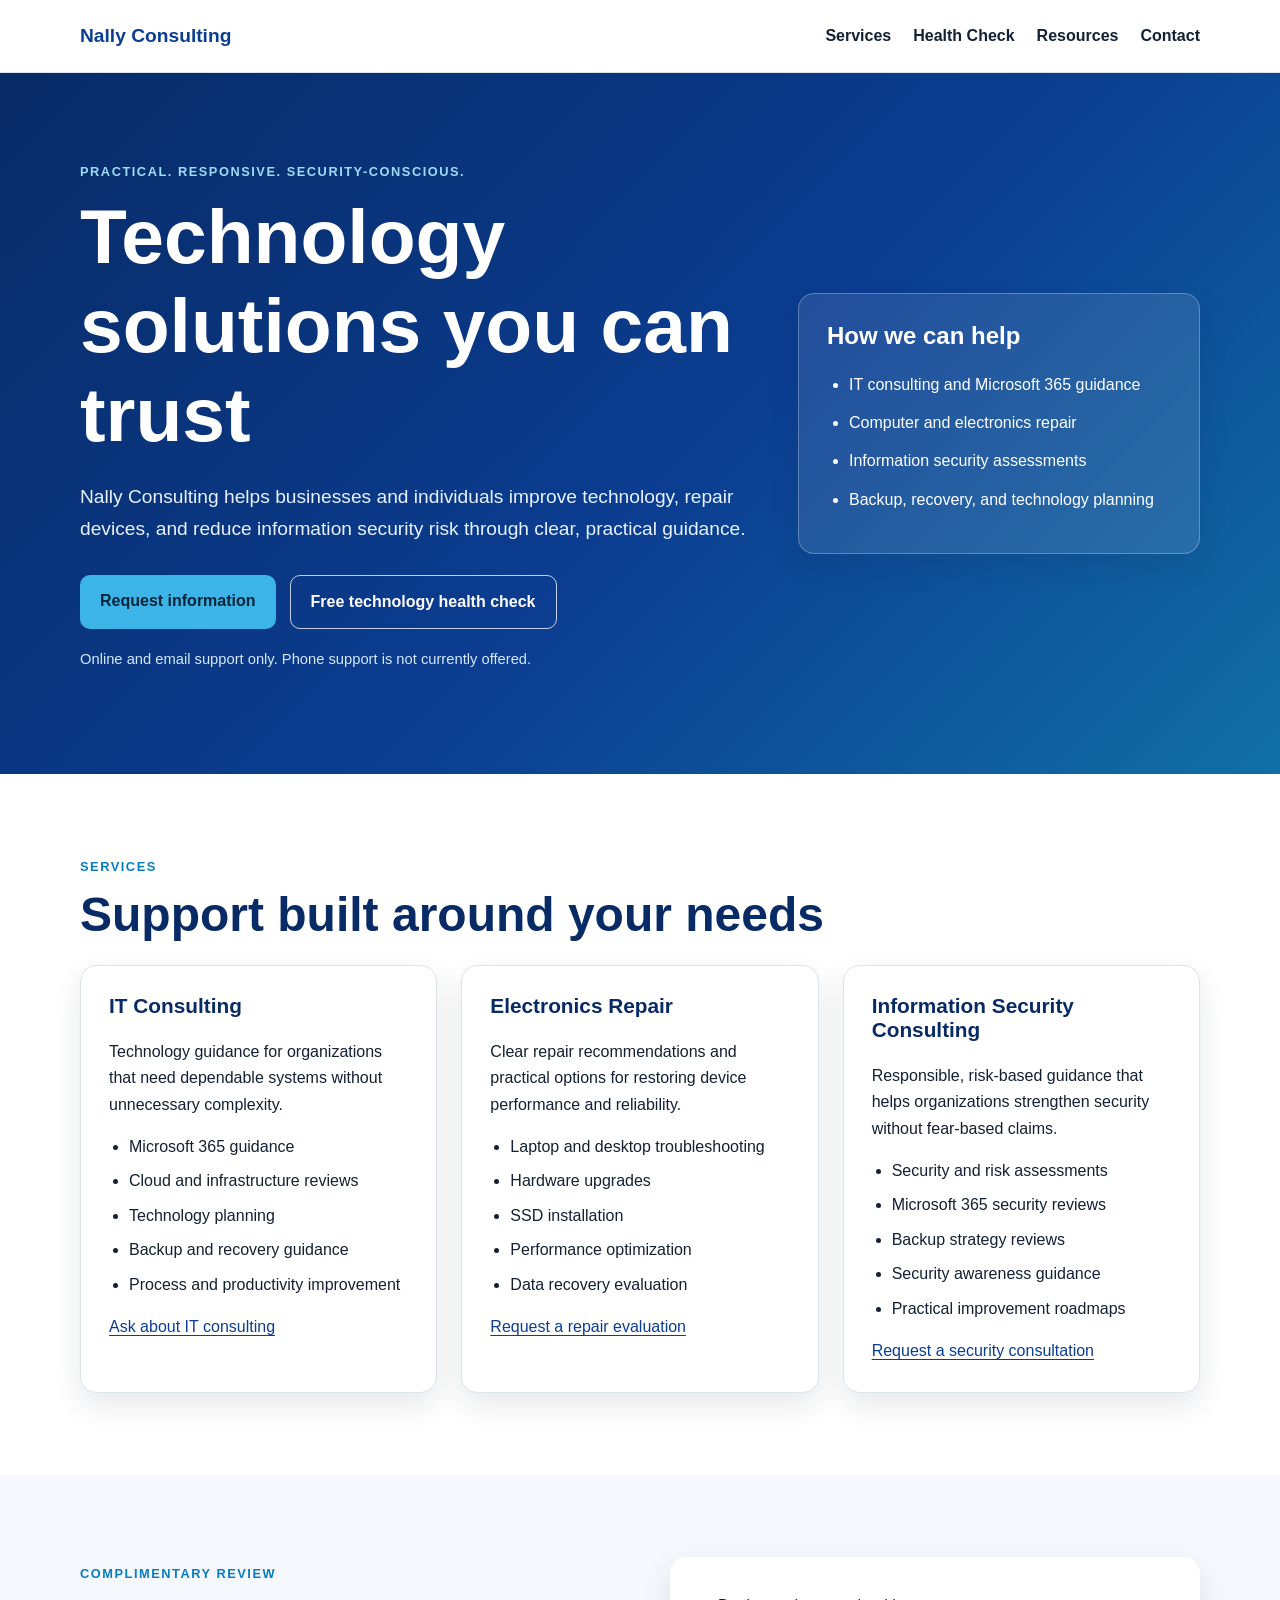
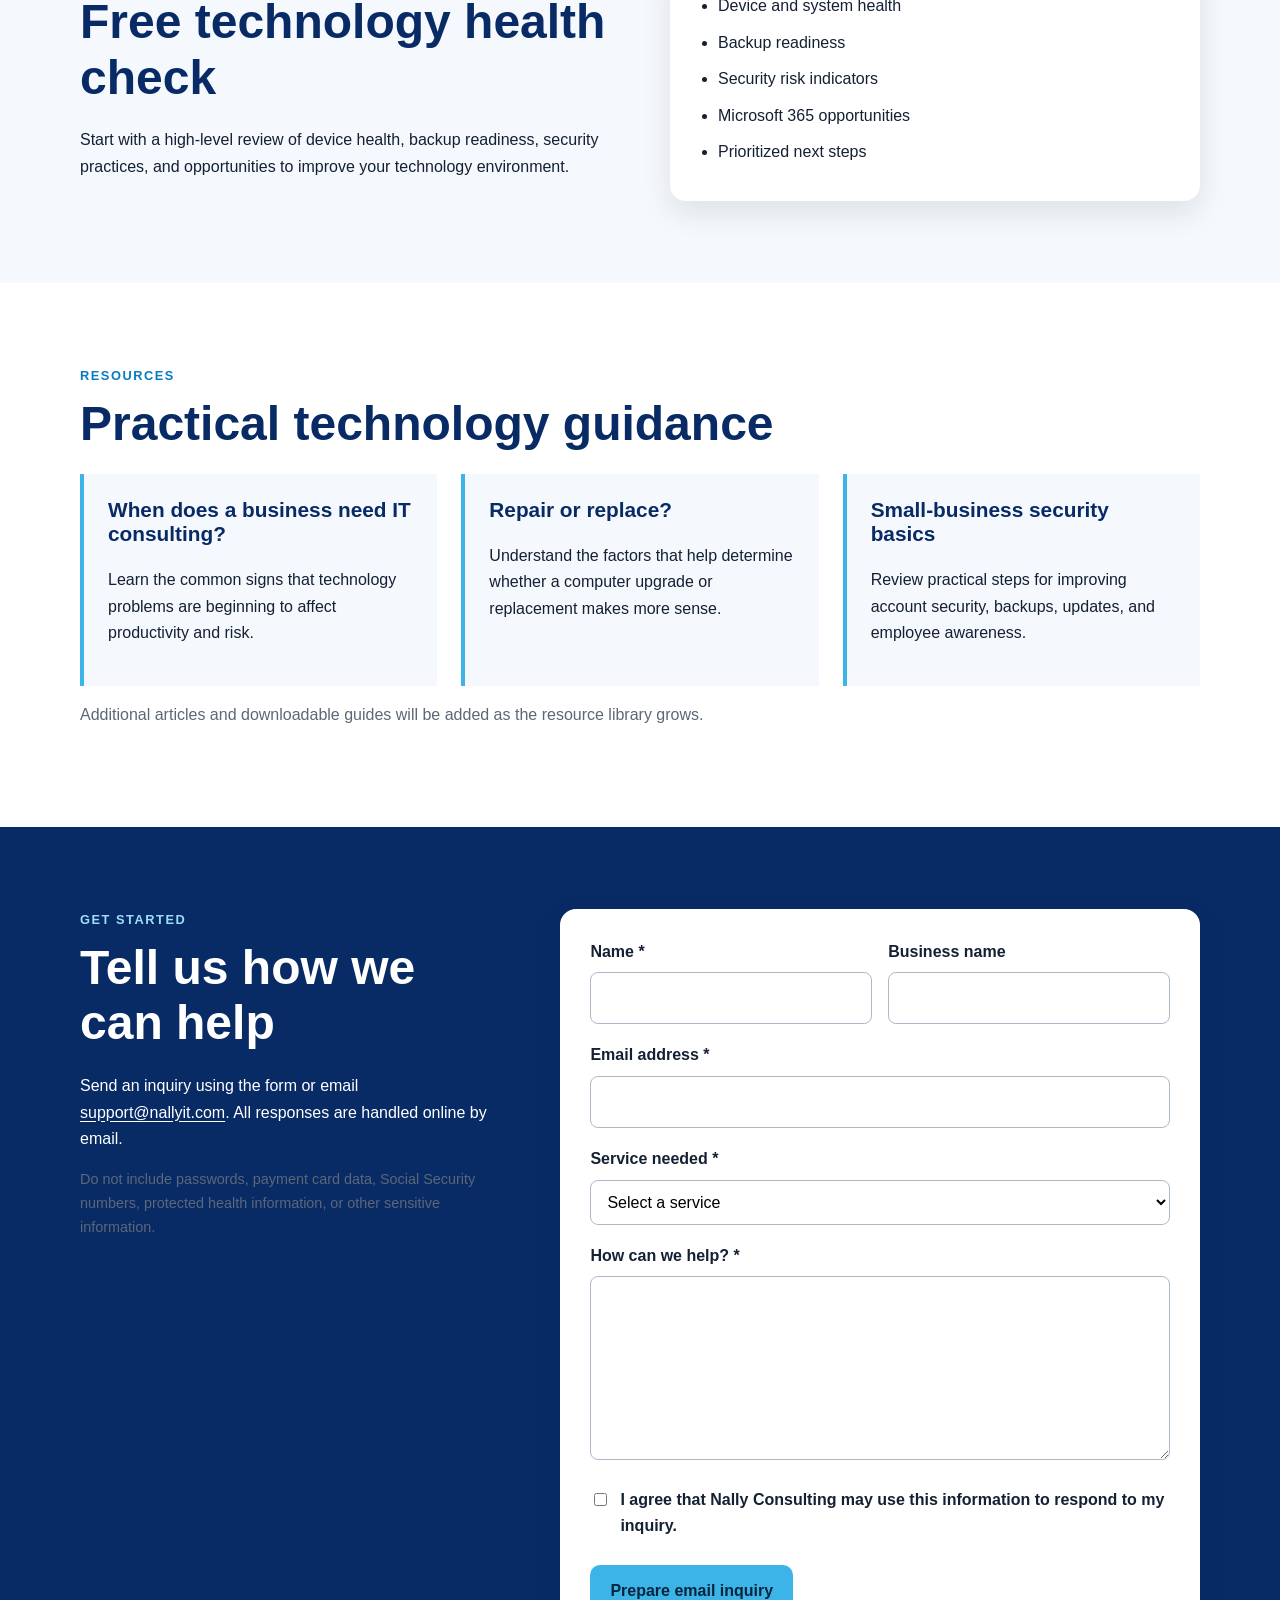
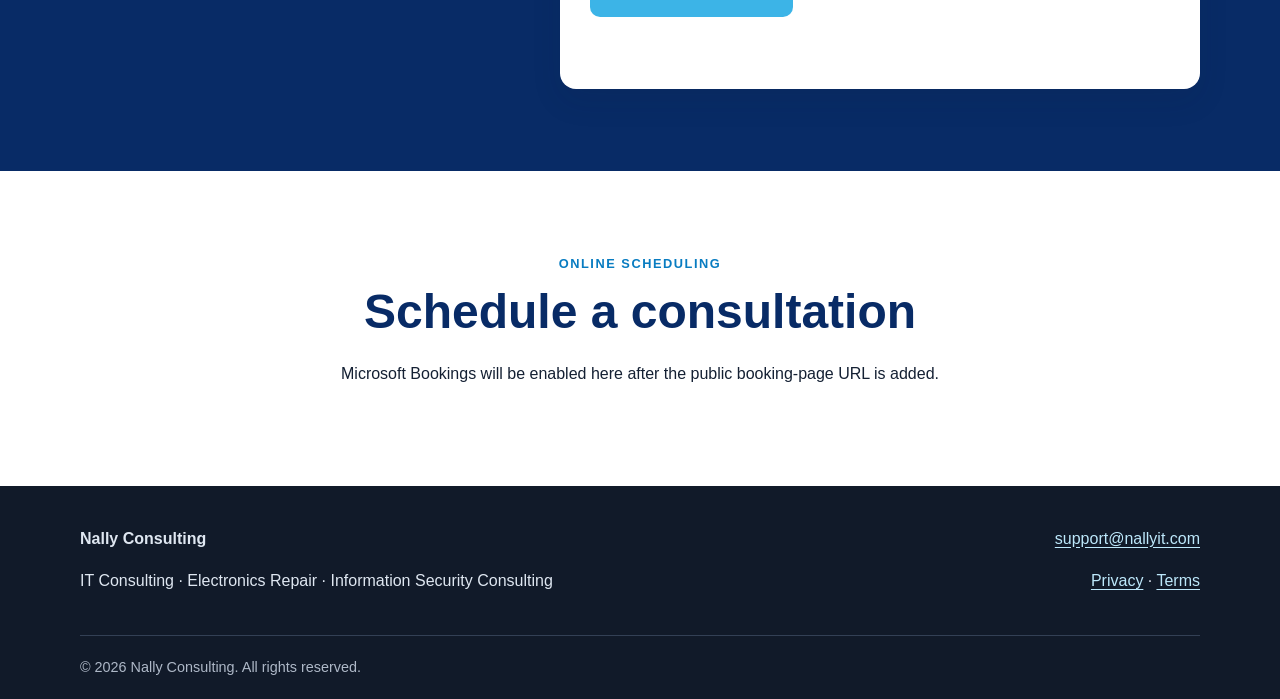
<file: index.html>
<!doctype html>
<html lang="en-US">
<head>
  <meta charset="utf-8">
  <meta name="viewport" content="width=device-width, initial-scale=1">
  <title>Nally Consulting | IT, Electronics Repair & Information Security</title>
  <meta name="description" content="Nally Consulting provides IT consulting, electronics repair, Microsoft 365 guidance, and practical information security consulting for businesses and individuals.">
  <meta name="robots" content="index, follow">
  <meta name="theme-color" content="#0b3d91">
  <link rel="canonical" href="https://nallyit.com/">
  <meta property="og:type" content="website">
  <meta property="og:title" content="Nally Consulting | Technology Solutions You Can Trust">
  <meta property="og:description" content="IT consulting, electronics repair, and practical information security consulting.">
  <meta property="og:url" content="https://nallyit.com/">
  <link rel="stylesheet" href="styles.css">

  <!-- Google Analytics 4: replace G-XXXXXXXXXX, then remove the disabled type attributes. -->
  <script async type="text/plain" src="https://www.googletagmanager.com/gtag/js?id=G-XXXXXXXXXX"></script>
  <script type="text/plain">
    window.dataLayer = window.dataLayer || [];
    function gtag(){dataLayer.push(arguments);}
    gtag('js', new Date());
    gtag('config', 'G-XXXXXXXXXX');
  </script>

  <!-- Microsoft Clarity: replace YOUR_CLARITY_ID, then change type to text/javascript. -->
  <script type="text/plain">
    (function(c,l,a,r,i,t,y){
      c[a]=c[a]||function(){(c[a].q=c[a].q||[]).push(arguments)};
      t=l.createElement(r);t.async=1;t.src="https://www.clarity.ms/tag/"+i;
      y=l.getElementsByTagName(r)[0];y.parentNode.insertBefore(t,y);
    })(window,document,"clarity","script","YOUR_CLARITY_ID");
  </script>

  <script type="application/ld+json">
  {
    "@context": "https://schema.org",
    "@type": "ProfessionalService",
    "name": "Nally Consulting",
    "url": "https://nallyit.com/",
    "email": "support@nallyit.com",
    "description": "IT consulting, electronics repair, and information security consulting.",
    "areaServed": "United States",
    "serviceType": [
      "IT Consulting",
      "Electronics Repair",
      "Information Security Consulting"
    ]
  }
  </script>
</head>
<body>
  <a class="skip-link" href="#main">Skip to main content</a>

  <header class="site-header">
    <div class="container nav-wrap">
      <a class="brand" href="#top" aria-label="Nally Consulting home">Nally Consulting</a>
      <nav aria-label="Primary navigation">
        <a href="#services">Services</a>
        <a href="#health-check">Health Check</a>
        <a href="#resources">Resources</a>
        <a href="#contact">Contact</a>
      </nav>
    </div>
  </header>

  <main id="main">
    <section class="hero" id="top">
      <div class="container hero-grid">
        <div>
          <p class="eyebrow">Practical. Responsive. Security-conscious.</p>
          <h1>Technology solutions you can trust</h1>
          <p class="hero-copy">Nally Consulting helps businesses and individuals improve technology, repair devices, and reduce information security risk through clear, practical guidance.</p>
          <div class="button-row">
            <a class="button button-primary" href="#contact">Request information</a>
            <a class="button button-secondary" href="#health-check">Free technology health check</a>
          </div>
          <p class="contact-note">Online and email support only. Phone support is not currently offered.</p>
        </div>
        <aside class="hero-panel" aria-label="Core services">
          <h2>How we can help</h2>
          <ul class="check-list">
            <li>IT consulting and Microsoft 365 guidance</li>
            <li>Computer and electronics repair</li>
            <li>Information security assessments</li>
            <li>Backup, recovery, and technology planning</li>
          </ul>
        </aside>
      </div>
    </section>

    <section class="section" id="services">
      <div class="container">
        <p class="eyebrow">Services</p>
        <h2>Support built around your needs</h2>
        <div class="card-grid">
          <article class="card">
            <h3>IT Consulting</h3>
            <p>Technology guidance for organizations that need dependable systems without unnecessary complexity.</p>
            <ul>
              <li>Microsoft 365 guidance</li>
              <li>Cloud and infrastructure reviews</li>
              <li>Technology planning</li>
              <li>Backup and recovery guidance</li>
              <li>Process and productivity improvement</li>
            </ul>
            <a href="#contact">Ask about IT consulting</a>
          </article>

          <article class="card">
            <h3>Electronics Repair</h3>
            <p>Clear repair recommendations and practical options for restoring device performance and reliability.</p>
            <ul>
              <li>Laptop and desktop troubleshooting</li>
              <li>Hardware upgrades</li>
              <li>SSD installation</li>
              <li>Performance optimization</li>
              <li>Data recovery evaluation</li>
            </ul>
            <a href="#contact">Request a repair evaluation</a>
          </article>

          <article class="card">
            <h3>Information Security Consulting</h3>
            <p>Responsible, risk-based guidance that helps organizations strengthen security without fear-based claims.</p>
            <ul>
              <li>Security and risk assessments</li>
              <li>Microsoft 365 security reviews</li>
              <li>Backup strategy reviews</li>
              <li>Security awareness guidance</li>
              <li>Practical improvement roadmaps</li>
            </ul>
            <a href="#contact">Request a security consultation</a>
          </article>
        </div>
      </div>
    </section>

    <section class="section section-alt" id="health-check">
      <div class="container split">
        <div>
          <p class="eyebrow">Complimentary review</p>
          <h2>Free technology health check</h2>
          <p>Start with a high-level review of device health, backup readiness, security practices, and opportunities to improve your technology environment.</p>
        </div>
        <ul class="feature-list">
          <li>Device and system health</li>
          <li>Backup readiness</li>
          <li>Security risk indicators</li>
          <li>Microsoft 365 opportunities</li>
          <li>Prioritized next steps</li>
        </ul>
      </div>
    </section>

    <section class="section" id="resources">
      <div class="container">
        <p class="eyebrow">Resources</p>
        <h2>Practical technology guidance</h2>
        <div class="resource-grid">
          <article><h3>When does a business need IT consulting?</h3><p>Learn the common signs that technology problems are beginning to affect productivity and risk.</p></article>
          <article><h3>Repair or replace?</h3><p>Understand the factors that help determine whether a computer upgrade or replacement makes more sense.</p></article>
          <article><h3>Small-business security basics</h3><p>Review practical steps for improving account security, backups, updates, and employee awareness.</p></article>
        </div>
        <p class="muted">Additional articles and downloadable guides will be added as the resource library grows.</p>
      </div>
    </section>

    <section class="section contact-section" id="contact">
      <div class="container contact-grid">
        <div>
          <p class="eyebrow">Get started</p>
          <h2>Tell us how we can help</h2>
          <p>Send an inquiry using the form or email <a href="mailto:support@nallyit.com">support@nallyit.com</a>. All responses are handled online by email.</p>
          <p class="small">Do not include passwords, payment card data, Social Security numbers, protected health information, or other sensitive information.</p>
        </div>

        <form id="inquiry-form" class="inquiry-form" novalidate>
          <div class="field-row">
            <div class="field">
              <label for="name">Name <span aria-hidden="true">*</span></label>
              <input id="name" name="name" type="text" autocomplete="name" required>
            </div>
            <div class="field">
              <label for="business">Business name</label>
              <input id="business" name="business" type="text" autocomplete="organization">
            </div>
          </div>
          <div class="field">
            <label for="email">Email address <span aria-hidden="true">*</span></label>
            <input id="email" name="email" type="email" autocomplete="email" required>
          </div>
          <div class="field">
            <label for="service">Service needed <span aria-hidden="true">*</span></label>
            <select id="service" name="service" required>
              <option value="">Select a service</option>
              <option>IT Consulting</option>
              <option>Electronics Repair</option>
              <option>Information Security Consulting</option>
              <option>Free Technology Health Check</option>
              <option>Other</option>
            </select>
          </div>
          <div class="field">
            <label for="message">How can we help? <span aria-hidden="true">*</span></label>
            <textarea id="message" name="message" rows="6" required></textarea>
          </div>
          <div class="field consent">
            <input id="consent" name="consent" type="checkbox" required>
            <label for="consent">I agree that Nally Consulting may use this information to respond to my inquiry.</label>
          </div>
          <button class="button button-primary" type="submit">Prepare email inquiry</button>
          <p id="form-status" class="form-status" role="status" aria-live="polite"></p>
          <noscript><p>JavaScript is required for this form. Email <a href="mailto:support@nallyit.com">support@nallyit.com</a> instead.</p></noscript>
        </form>
      </div>
    </section>

    <section class="section booking-section" id="booking">
      <div class="container">
        <p class="eyebrow">Online scheduling</p>
        <h2>Schedule a consultation</h2>
        <p>Microsoft Bookings will be enabled here after the public booking-page URL is added.</p>
        <!-- Replace the paragraph above with the Microsoft Bookings embed supplied by Microsoft after the booking page is published. -->
      </div>
    </section>
  </main>

  <footer class="site-footer">
    <div class="container footer-grid">
      <div><strong>Nally Consulting</strong><p>IT Consulting · Electronics Repair · Information Security Consulting</p></div>
      <div><a href="mailto:support@nallyit.com">support@nallyit.com</a><p><a href="privacy.html">Privacy</a> · <a href="terms.html">Terms</a></p></div>
    </div>
    <div class="container copyright">© <span id="year"></span> Nally Consulting. All rights reserved.</div>
  </footer>

  <script src="script.js" defer></script>
</body>
</html>
</file>
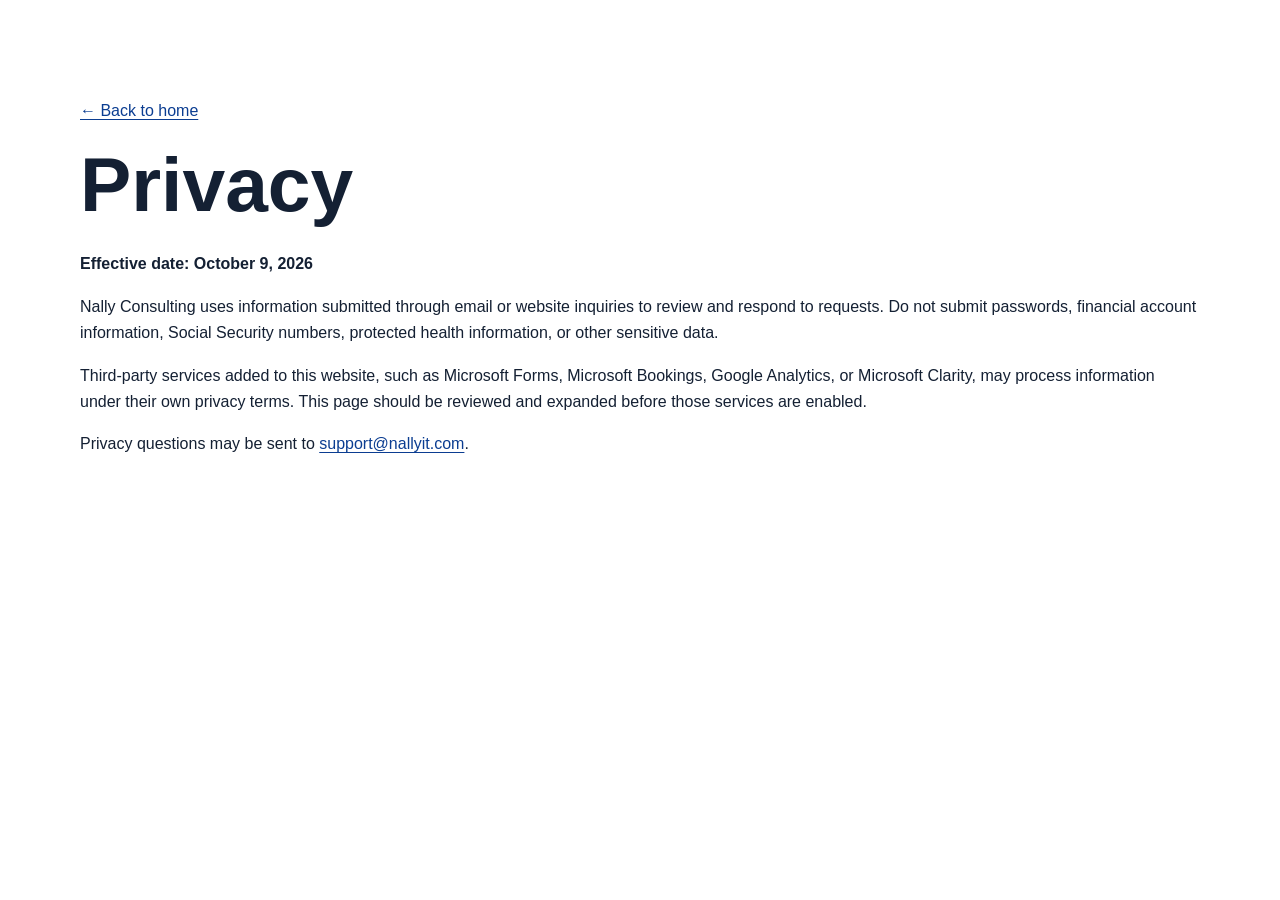
<file: privacy.html>
<!doctype html><html lang="en-US"><head><meta charset="utf-8"><meta name="viewport" content="width=device-width,initial-scale=1"><title>Privacy | Nally Consulting</title><link rel="stylesheet" href="styles.css"></head><body><main class="section"><div class="container"><p><a href="index.html">← Back to home</a></p><h1>Privacy</h1><p><strong>Effective date: October 9, 2026</strong></p><p>Nally Consulting uses information submitted through email or website inquiries to review and respond to requests. Do not submit passwords, financial account information, Social Security numbers, protected health information, or other sensitive data.</p><p>Third-party services added to this website, such as Microsoft Forms, Microsoft Bookings, Google Analytics, or Microsoft Clarity, may process information under their own privacy terms. This page should be reviewed and expanded before those services are enabled.</p><p>Privacy questions may be sent to <a href="mailto:support@nallyit.com">support@nallyit.com</a>.</p></div></main></body></html>
</file>
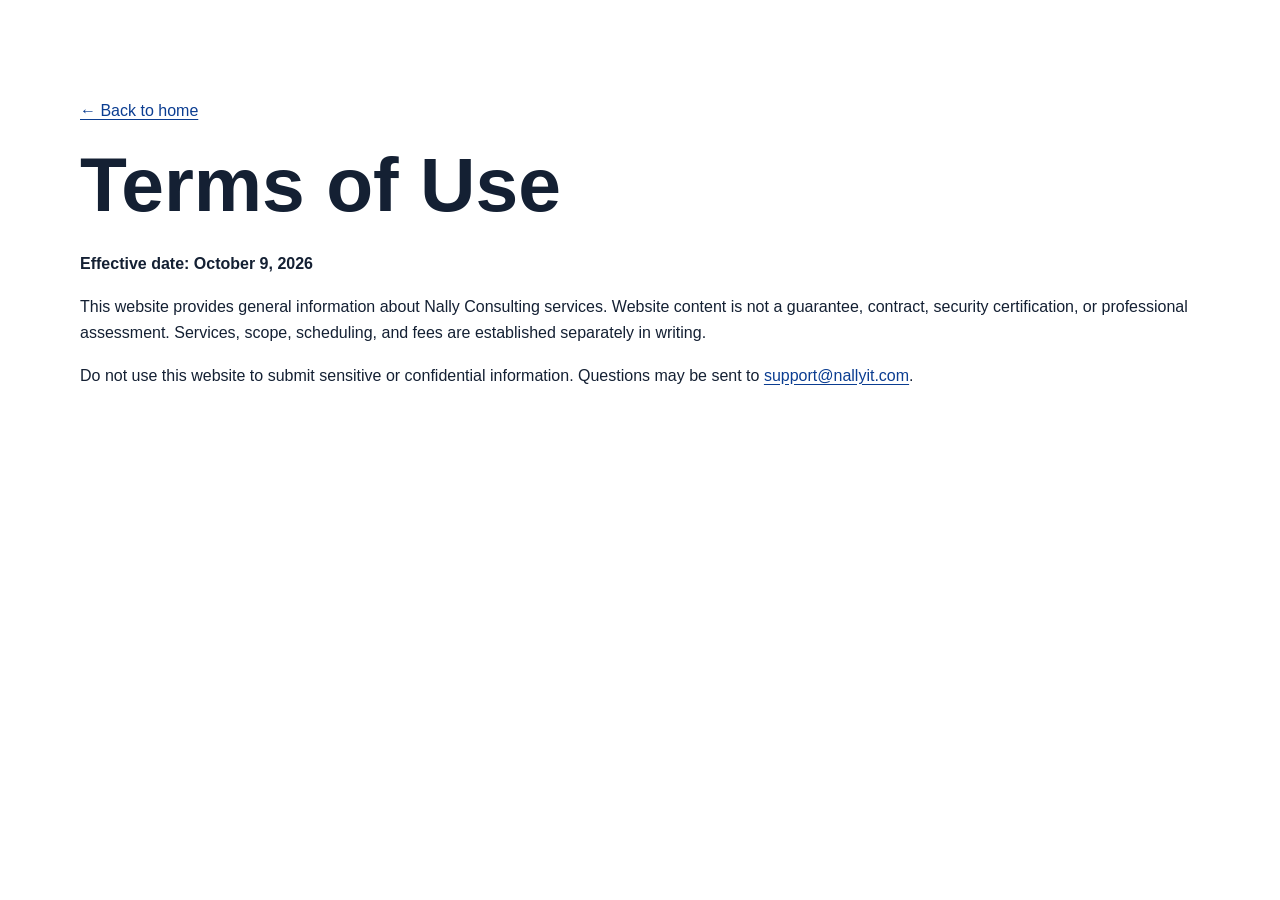
<file: terms.html>
<!doctype html><html lang="en-US"><head><meta charset="utf-8"><meta name="viewport" content="width=device-width,initial-scale=1"><title>Terms | Nally Consulting</title><link rel="stylesheet" href="styles.css"></head><body><main class="section"><div class="container"><p><a href="index.html">← Back to home</a></p><h1>Terms of Use</h1><p><strong>Effective date: October 9, 2026</strong></p><p>This website provides general information about Nally Consulting services. Website content is not a guarantee, contract, security certification, or professional assessment. Services, scope, scheduling, and fees are established separately in writing.</p><p>Do not use this website to submit sensitive or confidential information. Questions may be sent to <a href="mailto:support@nallyit.com">support@nallyit.com</a>.</p></div></main></body></html>
</file>
<file: styles.css>
:root{--navy:#0b3d91;--navy-dark:#082b66;--blue:#087cc1;--cyan:#3cb4e7;--ink:#142033;--muted:#5c6778;--line:#dce3ec;--surface:#f5f8fc;--white:#fff;--shadow:0 12px 30px rgba(20,32,51,.10);--radius:16px}
*{box-sizing:border-box}html{scroll-behavior:smooth}body{margin:0;font-family:"Segoe UI",Arial,sans-serif;color:var(--ink);line-height:1.65;background:var(--white)}a{color:var(--navy);text-underline-offset:3px}a:hover{color:var(--blue)}img{max-width:100%}.container{width:min(1120px,calc(100% - 40px));margin-inline:auto}.skip-link{position:absolute;left:-999px;top:10px;background:#fff;padding:10px;z-index:99}.skip-link:focus{left:10px}.site-header{position:sticky;top:0;z-index:20;background:rgba(255,255,255,.96);border-bottom:1px solid var(--line);backdrop-filter:blur(10px)}.nav-wrap{min-height:72px;display:flex;align-items:center;justify-content:space-between;gap:24px}.brand{font-weight:800;font-size:1.2rem;text-decoration:none;color:var(--navy)}nav{display:flex;gap:22px;flex-wrap:wrap}nav a{text-decoration:none;font-weight:650;color:var(--ink)}.hero{background:linear-gradient(135deg,var(--navy-dark),var(--navy) 55%,#116fa5);color:#fff;padding:88px 0}.hero-grid{display:grid;grid-template-columns:1.25fr .75fr;gap:48px;align-items:center}.eyebrow{text-transform:uppercase;letter-spacing:.12em;font-size:.8rem;font-weight:800;color:var(--blue);margin:0 0 10px}.hero .eyebrow{color:#9eddf8}h1,h2,h3{line-height:1.16;margin-top:0}h1{font-size:clamp(2.6rem,6vw,4.9rem);max-width:780px;margin-bottom:22px}h2{font-size:clamp(2rem,4vw,3rem);margin-bottom:22px;color:var(--navy-dark)}h3{font-size:1.3rem;color:var(--navy-dark)}.hero h2{color:#fff;font-size:1.5rem}.hero-copy{font-size:1.2rem;max-width:720px;color:#e8f3ff}.hero-panel{background:rgba(255,255,255,.10);border:1px solid rgba(255,255,255,.26);border-radius:var(--radius);padding:28px;box-shadow:var(--shadow)}.check-list{padding-left:22px;margin-bottom:0}.check-list li{margin:12px 0}.button-row{display:flex;gap:14px;flex-wrap:wrap;margin-top:30px}.button{display:inline-block;border:0;border-radius:10px;padding:13px 20px;font:inherit;font-weight:750;text-decoration:none;cursor:pointer}.button-primary{background:var(--cyan);color:#06253b}.button-primary:hover{background:#75cdf1;color:#06253b}.button-secondary{background:transparent;color:#fff;border:1px solid rgba(255,255,255,.75)}.button-secondary:hover{background:#fff;color:var(--navy)}.contact-note{margin-top:18px;font-size:.92rem;color:#d6e8f7}.section{padding:82px 0}.section-alt{background:var(--surface)}.card-grid{display:grid;grid-template-columns:repeat(3,1fr);gap:24px}.card{border:1px solid var(--line);border-radius:var(--radius);padding:28px;background:#fff;box-shadow:var(--shadow)}.card ul{padding-left:20px}.card li{margin:8px 0}.split{display:grid;grid-template-columns:1fr 1fr;gap:60px;align-items:center}.feature-list{margin:0;padding:26px 26px 26px 48px;background:#fff;border-radius:var(--radius);box-shadow:var(--shadow)}.feature-list li{margin:10px 0}.resource-grid{display:grid;grid-template-columns:repeat(3,1fr);gap:24px}.resource-grid article{padding:24px;border-left:4px solid var(--cyan);background:var(--surface)}.muted,.small{color:var(--muted)}.small{font-size:.9rem}.contact-section{background:var(--navy-dark);color:#fff}.contact-section h2,.contact-section a{color:#fff}.contact-section .eyebrow{color:#9eddf8}.contact-grid{display:grid;grid-template-columns:.8fr 1.2fr;gap:54px}.inquiry-form{background:#fff;color:var(--ink);padding:30px;border-radius:var(--radius);box-shadow:var(--shadow)}.field-row{display:grid;grid-template-columns:1fr 1fr;gap:16px}.field{margin-bottom:18px}.field label{display:block;font-weight:700;margin-bottom:7px}.field input,.field select,.field textarea{width:100%;font:inherit;padding:12px;border:1px solid #aeb9c8;border-radius:8px;background:#fff}.field input:focus,.field select:focus,.field textarea:focus{outline:3px solid rgba(60,180,231,.35);border-color:var(--blue)}.consent{display:grid;grid-template-columns:auto 1fr;gap:10px;align-items:start}.consent input{width:auto;margin-top:6px}.form-status{min-height:1.6em;margin-bottom:0;color:var(--navy-dark)}.booking-section{text-align:center}.site-footer{background:#111a29;color:#dfe7f1;padding:40px 0 20px}.site-footer a{color:#bde8fb}.footer-grid{display:grid;grid-template-columns:1fr 1fr;gap:30px}.footer-grid>div:last-child{text-align:right}.copyright{border-top:1px solid #334055;margin-top:24px;padding-top:20px;font-size:.9rem;color:#aeb8c7}
@media (max-width:900px){.hero-grid,.split,.contact-grid{grid-template-columns:1fr}.card-grid,.resource-grid{grid-template-columns:1fr}.hero{padding:64px 0}.nav-wrap{align-items:flex-start;padding:16px 0;flex-direction:column}nav{gap:14px}.site-header{position:static}.footer-grid{grid-template-columns:1fr}.footer-grid>div:last-child{text-align:left}}
@media (max-width:600px){.container{width:min(100% - 28px,1120px)}.field-row{grid-template-columns:1fr}.section{padding:60px 0}h1{font-size:2.5rem}.button-row{flex-direction:column}.button{text-align:center}}
@media (prefers-reduced-motion:reduce){html{scroll-behavior:auto}*{animation-duration:.01ms!important;transition-duration:.01ms!important}}
</file>
